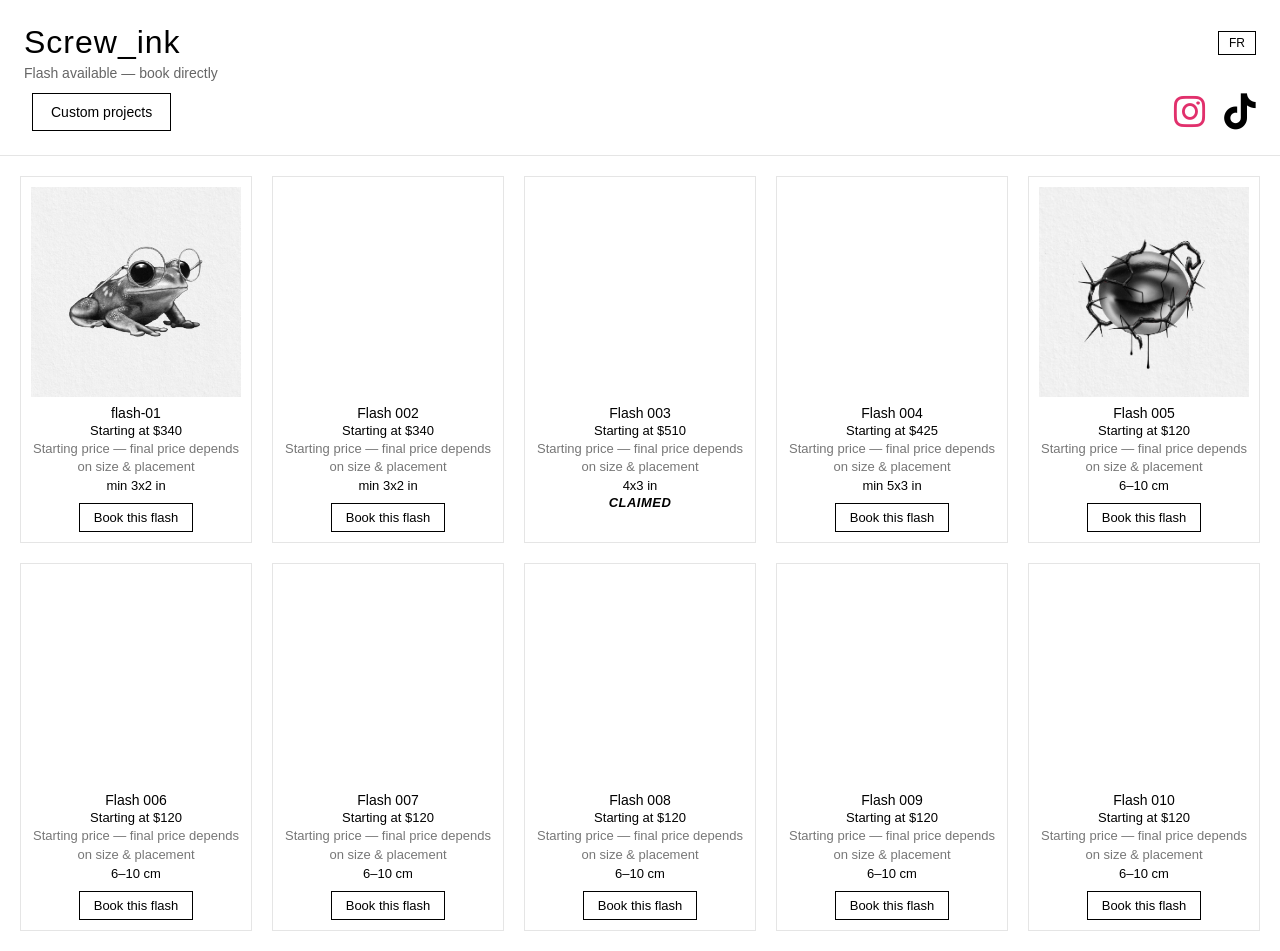
<file: index.html>
<!DOCTYPE html>
<html lang="en">
<head>
  <meta charset="UTF-8" />
  <title>Screw_ink — Flash</title>
  <meta name="viewport" content="width=device-width, initial-scale=1.0" />

  <link rel="stylesheet" href="style.css" />

  <!-- Font Awesome (Instagram / TikTok icons) -->
  <link
    rel="stylesheet"
    href="https://cdnjs.cloudflare.com/ajax/libs/font-awesome/6.5.1/css/all.min.css"
  />
</head>
<body>

<header>
  <!-- TOP: NAME + LANGUAGE -->
  <div class="header-top">
    <h1>Screw_ink</h1>
    <button id="lang-toggle" class="lang-btn">FR</button>
  </div>

  <p id="subtitle">Flash available — book directly</p>

  <!-- ROW: CUSTOM PROJECTS + SOCIALS -->
  <div class="header-buttons header-row">
    <a
      href="https://tally.so/r/nrgLG5"
      target="_blank"
      class="custom-btn custom-btn--primary"
      id="customBtn"
    >
      Custom projects
    </a>

    <div class="social-links">
      <a href="https://www.instagram.com/screw_ink" target="_blank" aria-label="Instagram">
        <i class="fa-brands fa-instagram"></i>
      </a>

      <a href="https://www.tiktok.com/@screw_ink" target="_blank" aria-label="TikTok">
        <i class="fa-brands fa-tiktok"></i>
      </a>
    </div>
  </div>
</header>

<main>
  <div id="flash-container" class="flash-grid"></div>
</main>

<!-- IMAGE MODAL -->
<div id="image-modal" class="modal">
  <span class="close">&times;</span>
  <img class="modal-img" id="modal-img">
</div>

<script>
  /* =========================
     LANGUAGE + TRANSLATIONS
  ========================= */
  let currentLang = "en";

  const translations = {
    en: {
      subtitle: "Flash available — book directly",
      custom: "Custom projects",
      priceNote: "Starting price — final price depends on size & placement",
      bookThis: "Book this flash",
      claimed: "CLAIMED"
    },
    fr: {
      subtitle: "Flash disponible — réservation directe",
      custom: "Projets personnalisés",
      priceNote: "Prix de départ — le prix final dépend de la taille et de l’emplacement",
      bookThis: "Réserver ce flash",
      claimed: "RÉSERVÉ"
    }
  };

  /* =========================
     LOAD FLASH
  ========================= */
  function loadFlash() {
    fetch("./flash.json")
      .then(res => res.json())
      .then(data => {
        const container = document.getElementById("flash-container");
        container.innerHTML = "";

        data.forEach(flash => {
          const isClaimed = flash.status.toLowerCase() === "claimed";

          const card = document.createElement("div");
          card.className = "flash-card";

          /* IMAGE */
          const img = document.createElement("img");
          img.src = `./flash/${flash.image}`;
          img.alt = flash.name;
          img.className = "flash-img";
          img.loading = "lazy";
          img.decoding = "async";

          img.addEventListener("click", () => {
            document.getElementById("modal-img").src = img.src;
            document.getElementById("image-modal").style.display = "flex";
          });

          /* INFO */
          const info = document.createElement("div");
          info.className = "flash-info";

          info.innerHTML = `
            <h3>${flash.name}</h3>

            <p class="price">${flash.price}</p>

            <p class="price-note">
              ${translations[currentLang].priceNote}
            </p>

            <p>${flash.size}</p>

            <p class="status ${isClaimed ? "claimed" : ""}">
              ${isClaimed ? translations[currentLang].claimed : ""}
            </p>
          `;

          /* SAFE BOOK BUTTON */
          if (!isClaimed) {
            const bookBtn = document.createElement("a");
            bookBtn.className = "book-btn";
            bookBtn.target = "_blank";
            bookBtn.textContent = translations[currentLang].bookThis;

            bookBtn.href =
  "https://cal.com/screw-ink/flash-tattoo?answers%5Bflash%5D=" +
  encodeURIComponent(flash.name);
            info.appendChild(bookBtn);
          }

          card.appendChild(img);
          card.appendChild(info);
          container.appendChild(card);
        });
      });
  }

  loadFlash();

  /* =========================
     LANGUAGE TOGGLE
  ========================= */
  document.getElementById("lang-toggle").addEventListener("click", () => {
    currentLang = currentLang === "en" ? "fr" : "en";

    document.getElementById("lang-toggle").innerText =
      currentLang === "en" ? "FR" : "EN";

    document.getElementById("subtitle").innerText =
      translations[currentLang].subtitle;

    document.getElementById("customBtn").innerText =
      translations[currentLang].custom;

    loadFlash();
  });

  /* =========================
     MODAL CLOSE
  ========================= */
  const modal = document.getElementById("image-modal");
  const closeBtn = document.querySelector(".close");

  closeBtn.onclick = () => modal.style.display = "none";
  modal.onclick = e => {
    if (e.target === modal) modal.style.display = "none";
  };
</script>

</body>
</html>
</file>
<file: style.css>
* {
  box-sizing: border-box;
}

body {
  margin: 0;
  font-family: -apple-system, BlinkMacSystemFont, "Helvetica Neue", Arial, sans-serif;
  background: #ffffff;
  color: #000000;
}

/* HEADER */
header {
  padding: 24px;
  border-bottom: 1px solid #e5e5e5;
}

header h1 {
  margin: 0;
  font-weight: 400;
  letter-spacing: 1px;
}

header p {
  margin: 4px 0 0;
  font-size: 14px;
  color: #666;
}

/* GRID */
.flash-grid {
  display: grid;
  grid-template-columns: repeat(auto-fill, minmax(220px, 1fr));
  gap: 20px;
  padding: 20px;
}
.price-note {
  margin-top: 2px;
  font-size: 12px;
  color: #777;
  line-height: 1.4;
}
/* CARD */
.flash-card {
  border: 1px solid #e5e5e5;
  padding: 10px;
  background: #fff;
}

/* IMAGE */
.flash-img {
  width: 100%;
  height: auto;
  display: block;
  cursor: pointer;
}

/* INFO */
.flash-info {
  margin-top: 8px;
  text-align: center;
}

.flash-info h3 {
  margin: 6px 0 2px;
  font-size: 14px;
  font-weight: 400;
}

.flash-info p {
  margin: 2px 0;
  font-size: 13px;
}

.status {
  font-style: italic;
  color: #777;
}

/* BOOK BUTTON */
.book-btn {
  display: inline-block;
  margin-top: 8px;
  padding: 6px 14px;
  font-size: 13px;
  text-decoration: none;
  color: #000;
  border: 1px solid #000;
  transition: background 0.2s ease, color 0.2s ease;
}

.book-btn:hover {
  background: #000;
  color: #fff;
}

/* MODAL OVERLAY */
.modal {
  display: none;
  position: fixed;
  inset: 0;
  background: rgba(0,0,0,0.85);
  justify-content: center;
  align-items: center;
  z-index: 1000;
}

/* MODAL IMAGE */
.modal-img {
  max-width: 90%;
  max-height: 90%;
  box-shadow: 0 0 30px rgba(0,0,0,0.5);
}

/* CLOSE BUTTON */
.close {
  position: absolute;
  top: 20px;
  right: 24px;
  color: white;
  font-size: 32px;
  cursor: pointer;
}
.header-buttons {
  margin-top: 12px;
}

.custom-btn {
  display: inline-block;
  margin-left: 8px;
  padding: 6px 14px;
  font-size: 13px;
  text-decoration: none;
  color: #666;
  border: 1px solid #ccc;
}

.custom-btn:hover {
  background: #000;
  color: #fff;
  border-color: #000;
}
/* HEADER TOP */
.header-top {
  display: flex;
  justify-content: space-between;
  align-items: center;
}

/* LANGUAGE BUTTON */
.lang-btn {
  border: 1px solid #000;
  background: transparent;
  padding: 4px 10px;
  font-size: 12px;
  cursor: pointer;
}

.lang-btn:hover {
  background: #000;
  color: #fff;
}
/* Prevent layout jump + lighter thumbnail rendering */
.flash-img {
  width: 100%;
  height: auto;
  display: block;
  image-rendering: auto;
}
.flash-card img {
  max-width: 100%;
}
/* =========================
   CLAIMED FLASH STYLING
========================= */

.status.claimed {
  color: #000;
  font-weight: 600;
  text-transform: uppercase;
  letter-spacing: 0.5px;
}

/* Fade image when claimed */
.flash-card:has(.status.claimed) img {
  opacity: 0.45;
}
/* EMPHASIZED CUSTOM PROJECT BUTTON */
.custom-btn--primary {
  padding: 10px 18px;
  font-size: 14px;
  font-weight: 500;
  border: 1.5px solid #000;
  color: #000;
}

.custom-btn--primary:hover {
  background: #000;
  color: #fff;
}
/* SOCIAL ICONS */
.social-links {
  display: flex;
  gap: 10px;
}

.social-icon {
  width: 18px;
  height: 18px;
  fill: #000;
  transition: opacity 0.2s ease;
}

.social-links a:hover .social-icon {
  opacity: 0.6;
}
/* HEADER LAYOUT */
.header-top {
  display: flex;
  justify-content: space-between;
  align-items: center;
}

/* RIGHT SIDE STACK */
.header-right {
  display: flex;
  flex-direction: column;
  align-items: flex-end;
  gap: 6px;
}

/* SOCIAL ICONS — COLORED & BIGGER */
.social-links {
  display: flex;
  gap: 12px;
}

.social-icon {
  width: 26px;
  height: 26px;
  object-fit: contain;
  transition: transform 0.15s ease, opacity 0.15s ease;
}

.social-links a:hover .social-icon {
  transform: scale(1.08);
  opacity: 0.9;
}
/* ROW: CUSTOM BUTTON + SOCIALS */
.header-row {
  display: flex;
  align-items: center;
  justify-content: space-between;
  gap: 16px;
}

/* SOCIAL ICONS */
.social-links {
  display: flex;
  align-items: center;
  gap: 14px;
}

.social-icon {
  width: 34px;      /* ⬅️ bigger */
  height: 34px;
  object-fit: contain;
  transition: transform 0.15s ease, opacity 0.15s ease;
}

.social-links a:hover .social-icon {
  transform: scale(1.08);
  opacity: 0.9;
}
/* SOCIAL ICONS — RELIABLE VERSION */
.social-links {
  display: flex;
  align-items: center;
  gap: 18px;
}

.social-links i {
  font-size: 36px;      /* size of the logos */
  transition: transform 0.15s ease, opacity 0.15s ease;
}

/* Brand colors */
.social-links .fa-instagram {
  color: #E1306C;
}

.social-links .fa-tiktok {
  color: #000;
}

.social-links a:hover i {
  transform: scale(1.12);
  opacity: 0.85;
}
</file>
